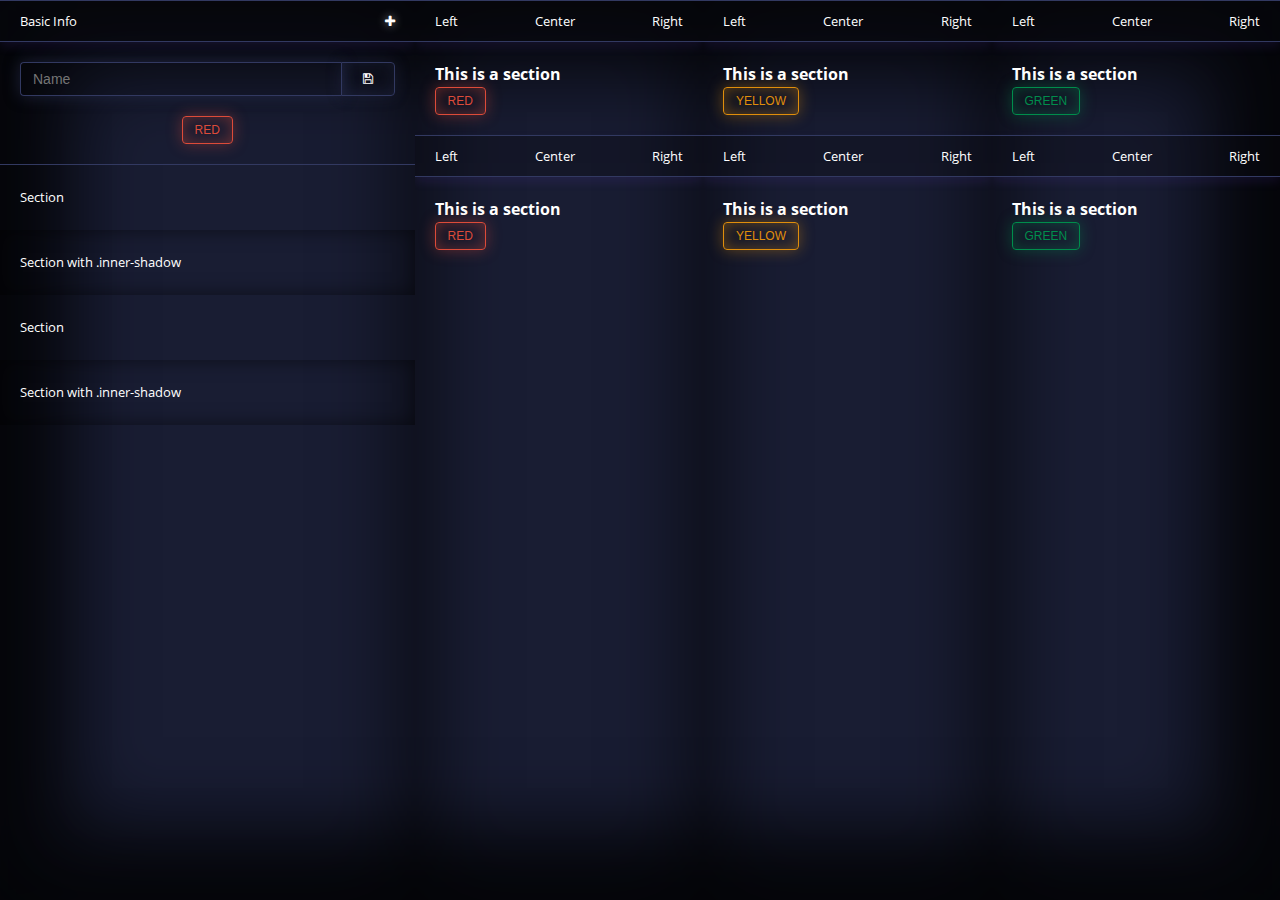
<file: example1.html>
<!DOCTYPE html>
<title>Solid POD UI</title>

<head>
    <meta charset="UTF-8">
    <meta name="viewport" content="width=device-width, initial-scale=1">
    <link rel="shortcut icon" href="images/favicon.ico" type="image/x-icon">
    <link rel="stylesheet" href="css/reset.css">
    <link rel="stylesheet" href="css/framework.css">
    <link rel="stylesheet" href="css/font-awesome.min.css">
</head>

<body>
    <div id="container">
        <div class="col">
            <details open>
                <summary>
                    <div>Basic Info</div>
                    <div></div>
                    <div><i class="fa fa-plus"></i></div>
                </summary>
                <section>
                    <div class="form-grid">
                        <div>
                            <input class="form-control" placeholder="Name" />
                        </div>
                        <div>
                            <button class="btn btn-dark"><i class="fa fa-save"></i></button>
                        </div>
                    </div>
                    <div class="spacer"> </div>
                    <button class="btn btn-red btn-align-center">RED</button>
                </section>
            </details>
            <section>Section</section>
            <section class="inner-shadow">Section with .inner-shadow</section>
            <section>Section</section>
            <section class="inner-shadow">Section with .inner-shadow</section>
        </div>
        <div class="col">
            <header>
                <div>Left</div>
                <div>Center</div>
                <div>Right</div>
            </header>
            <section>
                <h1>This is a section</h1>
                <button class="btn btn-red">RED</button>
            </section>
            <header>
                <div>Left</div>
                <div>Center</div>
                <div>Right</div>
            </header>
            <section>
                <h1>This is a section</h1>
                <button class="btn btn-red">RED</button>
            </section>
        </div>
        <div class="col">
            <header>
                <div>Left</div>
                <div>Center</div>
                <div>Right</div>
            </header>
            <section>
                <h1>This is a section</h1>
                <button class="btn btn-yellow">YELLOW</button>
            </section>
            <header>
                <div>Left</div>
                <div>Center</div>
                <div>Right</div>
            </header>
            <section>
                <h1>This is a section</h1>
                <button class="btn btn-yellow">YELLOW</button>
            </section>
        </div>
        <div class="col">
            <header>
                <div>Left</div>
                <div>Center</div>
                <div>Right</div>
            </header>
            <section>
                <h1>This is a section</h1>
                <button class="btn btn-green">GREEN</button>
            </section>
            <header>
                <div>Left</div>
                <div>Center</div>
                <div>Right</div>
            </header>
            <section>
                <h1>This is a section</h1>
                <button class="btn btn-green">GREEN</button>
            </section>
        </div>
    </div>
</body>
</file>
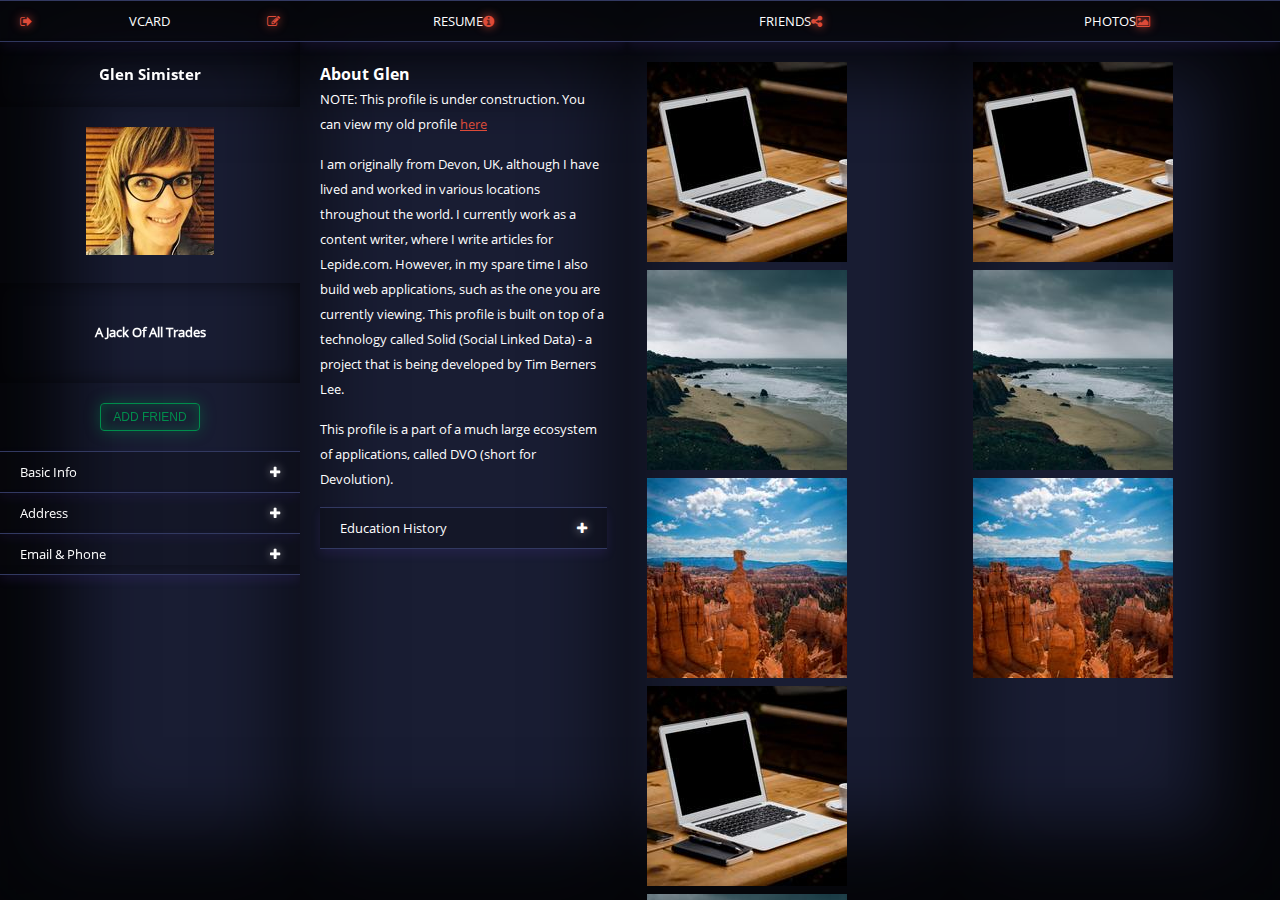
<file: profile.html>
<!DOCTYPE html>
<title>Solid POD UI</title>

<head>
    <meta charset="UTF-8">
    <meta name="viewport" content="width=device-width, initial-scale=1">
    <link rel="shortcut icon" href="images/favicon.ico" type="image/x-icon">
    <link rel="stylesheet" href="css/reset.css">
    <link rel="stylesheet" href="css/framework.css">
    <link rel="stylesheet" href="css/font-awesome.min.css">
    <link rel="stylesheet" href="css/animate.min.css" />
    <script src="js/jquery.js"></script>
    <script>
        $(document).ready(function() {
            //$('.col:first-child figure').load(`html/partials/in.html`);
            $('.flip-card-front').load(`html/partials/out.html`);
            $('.flip-card-back').load(`html/partials/in.html`);
        });
        $(document).on('click', '.fa-edit', function() {
            //$('.col:first-child figure').css("display", "none");
            $('.col:first-child figure').removeClass('imageRotateHorizontal');
            //$('.col:first-child figure').addClass('imageRotateHorizontal');

            const page = this.dataset.page;
            if (page === 'in') {
                $('.flip-card-inner').addClass("rotate");
                //$('.col:first-child figure').load(`html/partials/in.html`);
                $(this).attr("data-page", "out");
            } else if (page === 'out') {
                $('.flip-card-inner').removeClass("rotate");
                //$('.col:first-child figure').load(`html/partials/out.html`)
                $(this).attr("data-page", "in");
            }
        });

    </script>
    <style>
        .flip-card {
            background-color: transparent;
            min-width: 300px;
            /*height: 500px;*/
            perspective: 1000px;
        }
        
        .rotate {
            transform: rotateY(180deg);
        }
        
        .flip-card-inner {
            /*position: relative;
            width: 100%;
            height: 100%;*/
            text-align: center;
            transition: transform 0.6s;
            transform-style: preserve-3d;
            box-shadow: 0 4px 8px 0 rgba(0, 0, 0, 0.2);
        }
        
        table {
            text-align: left;
        }
        
        table td {
            padding-right: 10px;
        }
        
        table td:first-child {
            color: #dd4b39;
        }
        
        .flip-card-front,
        .flip-card-back {
            /*position: absolute;
            width: 100%;
            height: 100%;*/
            -webkit-backface-visibility: hidden;
            backface-visibility: hidden;
        }
        
        .flip-card-front {
            background: transparent;
            position: absolute;
            width: 100%;
            height: 900px;
        }
        
        .flip-card-back {
            background: transparent;
            transform: rotateY(180deg);
        }

    </style>
</head>

<body>
    <div id="container">
        <div class="col">
            <header>
                <div><i class="fa fa-sign-out"></i></div>
                <div>VCARD</div>
                <div><i data-page="in" class="fa fa-edit"></i></div>
            </header>

            <div class="flip-card">
                <div class="flip-card-inner">
                    <div class="flip-card-front">
                    </div>
                    <div class="flip-card-back">
                    </div>
                </div>
            </div>
            <!--<figure></figure>-->
        </div>
        <div class="col">
            <header>
                <div></div>
                <div>RESUME<i class="fa fa-info-circle"></i></div>
                <div></div>
            </header>
            <section>
                <h1>About Glen</h1>
                <p>NOTE: This profile is under construction. You can view my old profile <a href="https://dvo.github.io/profile/profile.html?webId=devolution.inrupt.net" target="_blank">here</a></p>
                <p>
                    I am originally from Devon, UK, although I have lived and worked in various locations throughout the world. I currently work as a content writer, where I write articles for Lepide.com. However, in my spare time I also build web applications, such as the one you are currently viewing. This profile is built on top of a technology called Solid (Social Linked Data) - a project that is being developed by Tim Berners Lee.</p>
                <p>This profile is a part of a much large ecosystem of applications, called DVO (short for Devolution).</p>

                <details>
                    <summary>
                        <div>Education History</div>
                        <div></div>
                        <div><i class="fa fa-plus"></i></div>
                    </summary>
                    <section>
                        <p>Open University, Home Study, May 2007 – August&nbsp;2007</p>
                        <ul>
                            <li>The design, development and management of web applications – <em>Pass</em></li>
                            <li>Client-side application development – <em>Pass</em></li>
                            <li>Databases within web applications – <em>Pass</em></li>
                        </ul>
                        <p>Thames Valley University, Ealing, London, September 03 – May 06</p>
                        <p>Music Technology ( HND ) 2:2
                            <br> Core modules within this course:</p>
                        <ul>
                            <li>Digital Imaging – Photograph restoration / CD cover design / etc</li>
                            <li>Sound – Audio Capturing / Editing / Understanding of Sound design</li>
                            <li>Video – Filming / Editing of Music video</li>
                            <li>Internet Technologies – The design and implementation of web-sites</li>
                            <li>Contemporary Music Technology – Midi and Synthesis</li>
                            <li>Sound Studio Practice – Recording / Mixing and mastering techniques</li>
                            <li>Digital Recording Technology – Introduction to digital recording theory</li>
                            <li>Contemporary Music Technology – Midi and Sampling</li>
                            <li>Digital Broadcast media – Theory of digital broadcast techniques</li>
                            <li>Audio post-production – Foley, sound design, ADR for film and TV</li>
                        </ul>
                        <p>Teignmouth Community College (09/91 – 05/95) / Exeter College (09/96 – 06/99)</p>
                        <p>6 x GCSE’S at grades A – C (including Maths and English) Pass
                            <br> 1 x Advanced Level – Physical Education Pass</p>
                    </section>
                </details>
            </section>
        </div>
        <div class="col">
            <header>
                <div></div>
                <div>FRIENDS<i class="fa fa-share-alt"></i></div>
                <div></div>
            </header>
            <section>
                <div class="friends-photos">
                    <img class="photo" src="images/0-200x200.jpg">
                    <img class="photo" src="images/350-200x200.jpg">
                    <img class="photo" src="images/829-200x200.jpg">
                    <img class="photo" src="images/0-200x200.jpg">
                    <img class="photo" src="images/350-200x200.jpg">
                    <img class="photo" src="images/829-200x200.jpg">
                    <img class="photo" src="images/0-200x200.jpg">
                    <img class="photo" src="images/350-200x200.jpg">
                    <img class="photo" src="images/829-200x200.jpg">
                </div>
            </section>
        </div>
        <div class="col">
            <header>
                <div></div>
                <div>PHOTOS<i class="fa fa-photo"></i></div>
                <div></div>
            </header>
            <section>
                <div class="photos">
                    <!--<img class="photo" src="images/user7-128x128.jpg" />-->
                    <img class="photo" src="images/0-200x200.jpg">
                    <img class="photo" src="images/350-200x200.jpg">
                    <img class="photo" src="images/829-200x200.jpg">
                </div>
            </section>
        </div>
    </div>
</body>
</file>
<file: css/framework.css>
@font-face {
    font-family: 'OpenSans-Regular';
    src: URL('../fonts/OpenSans-Regular.ttf') format('truetype');
}
@font-face {
    font-family: 'OpenSans-Bold';
    src: URL('../fonts/OpenSans-Bold.ttf') format('truetype');
}
body {
    overflow: hidden;
    color: #fff;
    font-family: 'OpenSans-Regular', Sans-Serif;
    font-size: 13px;
    padding: 0;
    margin: 0;
    background-color: #191d33;
    line-height: 25px;
}
h1,
h2,
h3 {
    padding: 0;
    margin: 0;
    font-family: 'OpenSans-Bold';
}
h1 {
    font-size: 16px;
}
h2 {
    font-size: 15px;
}
h3 {
    font-size: 14px;
}
.fa {
    text-shadow: 0 0 10px rgb(255, 255, 255, 0.5);
}
a {
    color: #dd4b39;
}
hr {
    height: 20px;
    width: 100%;
    background: none;
    border: none;
    margin: 0;
    padding: 0;
}

/*** This will soon be removed as it is replaced with <hr> ***/

.spacer {
    height: 20px;
    width: 100%;
}
.center {
    text-align: center;
}
.left {
    text-align: left;
}

/* These can be renamed left and right **/

.align-left {
    text-align: left;
}
.align-right {
    text-align: right;
}
strong,
b {
    font-family: 'OpenSans-Bold';
}
ul {
    padding: 0;
    margin: 0;
}
table {
    text-align: left;
}
table td {
    padding-right: 10px;
}
table td:first-child {
    color: #dd4b39;
}
p {
    margin: 0 0 15px 0;
}
p:last-child {
    margin: 0;
}

/**** font colors ***/

.red {
    color: #dd4b39;
}
.blue {
    color: #7c4dff;
}
.yellow {
    color: #e08e0b;
}
.green {
    color: #008d4c;
}

/******** custom scrollbar ********/

::-webkit-scrollbar {
    width: 10px;
}
::-webkit-scrollbar-track {
    background: rgb(9, 11, 18, 0.3);
    border-left: 1px solid #323961;
    border-right: 1px solid #323961;
    position: relative;
    box-shadow: 0px 5px 10px rgb(124, 77, 255, 0.1);
    padding: 3px;
}
::-webkit-scrollbar-thumb {
    background: #7c4dff;
    -webkit-box-shadow: inset 0 0 6px rgba(0, 0, 0, 0.3);
    -webkit-border-radius: 10px;
    border-radius: 10px;
}
::-webkit-scrollbar-thumb:hover {
    background: #7c4dff;
}
#container {
    -webkit-box-shadow: inset 0px 0px 74px 74px rgba(0, 0, 0, 0.7);
    -moz-box-shadow: inset 0px 0px 74px 74px rgba(0, 0, 0, 0.7);
    box-shadow: inset 0px 0px 74px 74px rgba(0, 0, 0, 0.7);
    height: 100vh;
    display: grid;
    grid-auto-flow: column;
    overflow: hidden;
}
.col {
    -webkit-box-shadow: inset 0px 0px 74px 23px rgba(0, 0, 0, 0.51);
    -moz-box-shadow: inset 0px 0px 74px 23px rgba(0, 0, 0, 0.51);
    box-shadow: inset 0px 0px 74px 23px rgba(0, 0, 0, 0.51);
    overflow-y: scroll;
}
.col:last-child {
    overflow-y: auto;
}
section {
    padding: 20px;
}
.inner-shadow {
    -webkit-box-shadow: inset 0px 0px 19px 0px rgba(0, 0, 0, 0.51);
    -moz-box-shadow: inset 0px 0px 19px 0px rgba(0, 0, 0, 0.51);
    box-shadow: inset 0px 0px 19px 0px rgba(0, 0, 0, 0.51);
}

/* This is only being used for the top nav. Can it be removed? */

.blue-border-bottom {
    border-bottom: 1px solid #323961;
    box-shadow: inset 0px 0px 19px 0px rgba(0, 0, 0, 0.51), 0px 5px 10px rgb(124, 77, 255, 0.1);
}

/***** Main lists ******/

section ul li {
    padding: 8px;
    list-style: none;
    color: #c1c1c1;
}
section ul li::before {
    color: #dd4b39;
    text-shadow: 0 0 15px #dd4b39;
    display: inline-block;
    font-variant: normal;
    text-rendering: auto;
    margin-right: 10px;
    content: "\25B7";
}

/**** heading e.g. 
<div class="heading"><i class="fa fa-dashboard fa-fw"></i> Dashboard<small>Home</small></div>
****/

.heading {
    padding: 20px;
}
.heading {
    font-size: 18px;
    line-height: 30px;
    text-transform: capitalize;
}
small {
    font-size: 14px;
}
small::before {
    color: #dd4b39;
    text-shadow: 0 0 15px #dd4b39;
    display: inline-block;
    font-style: bold;
    font-variant: normal;
    text-rendering: auto;
    margin: 0 10px;
    content: "\25BA";
    font-size: 12px;
}

/******** details: Used for all dropdown menus ******/

details summary {
    display: grid;
    grid-template-columns: auto auto auto;
    text-align: center;
    line-height: 40px;
    grid-gap: 10px;
    padding: 0 20px;
    cursor: pointer;
    background: rgb(9, 11, 18, 0.3);
    box-shadow: 0px 5px 10px rgb(124, 77, 255, 0.1);
    list-style: none;
    border-top: 1px solid #323961;
    border-bottom: 1px solid #323961;
}
details:nth-of-type(even) summary {
    border-top: none;
    border-bottom: none;
}
details:nth-of-type(odd) section {
    border-bottom: 1px solid #323961;
}
details:nth-of-type(even) section {
    border-top: 1px solid #323961;
}
details:last-child summary {
    border-bottom: 1px solid #323961;
}
details:last-child section {
    border-top: none;
}
details > summary::-webkit-details-marker {
    display: none;
}
details summary div:first-child {
    text-align: left;
}
details summary div:last-child {
    text-align: right;
}
details details summary {
    background: transparent;
    box-shadow: none;
    border-top: none;
}
details details summary:focus {
    box-shadow: none;
    border-top: none;
}

/****** header: mostly used at the top of columns. It is similar to details, but doesn't have a dropdown *****/

header {
    display: grid;
    grid-template-columns: auto auto auto;
    text-align: center;
    line-height: 40px;
    grid-gap: 10px;
    padding: 0 20px;
    cursor: pointer;
    background: rgb(9, 11, 18, 0.3);
    border-top: 1px solid #323961;
    border-bottom: 1px solid #323961;
    position: relative;
    box-shadow: 0px 5px 10px rgb(124, 77, 255, 0.1);
}
header .fa {
    color: #dd4b39;
    text-shadow: 0 0 10px #dd4b39;
}
header span {
    margin-right: 10px;
}
section header {
    border-bottom: none;
    border-radius: 5px;
    background: rgba(0, 0, 0, .2);
}
header div:first-child {
    text-align: left;
}
header div:last-child {
    text-align: right;
}

/**** .grid-auto-flow is a general purpose grid ****/

.grid-auto-flow header {
    box-shadow: none;
}
.grid-auto-flow {
    display: grid;
    grid-auto-flow: column;
    text-align: center;
    line-height: 40px;
    cursor: pointer;
}

/***** I'm not sure what this is being used for *****/

.list-icons i {
    margin-right: 10px;
    color: #7549f1;
    text-shadow: 0 0 15px #7c4dff;
}

/******** nav: used on the sidebar *********/

nav div {
    padding: 6px 0px;
    border-bottom: 1px solid #101321;
    cursor: pointer;
}
nav a {
    text-decoration: none;
    color: #fff;
    display: block;
}
a:hover {
    color: #dd4b39;
    text-shadow: 0 0 15px rgb(221, 75, 57, 1);
}
nav .fa {
    margin-right: 10px;
    color: #dd4b39;
    text-shadow: 0 0 15px rgb(221, 75, 57, 0.5);
}
nav div:last-child {
    border: none;
}
.active {
    color: #dd4b39;
    text-shadow: 0 0 15px rgb(221, 75, 57, 1);
}

/**** forms ****/

.form-grid {
    display: grid;
    grid-template-columns: 6fr 1fr;
}
.form-grid input,
.form-grid select {
    width: 100%;
    height: 34px;
    border-top-right-radius: 0;
    border-bottom-right-radius: 0;
    border-right: 0;
    box-sizing: border-box;
}
.form-grid button {
    border-top-left-radius: 0;
    border-bottom-left-radius: 0;
    width: 100%;
    height: 34px;
    box-sizing: border-box;
}
.form-control {
    box-shadow: 0 0 15px rgb(50, 57, 97, 0.5);
    display: block;
    width: 100%;
    padding: 6px 12px;
    font-size: 14px;
    line-height: 1.42857143;
    color: #fff;
    background: transparent;
    background-image: none;
    border: 1px solid #323961;
    border-radius: 4px;
    box-sizing: border-box;
}
input,
textarea,
select,
button,
details summary {
    -webkit-transition: all 0.30s ease-in-out;
    -moz-transition: all 0.30s ease-in-out;
    -ms-transition: all 0.30s ease-in-out;
    -o-transition: all 0.30s ease-in-out;
    outline: none;
}
input:focus,
textarea:focus,
select:focus {
    border: 1px solid #7c4dff;
    box-shadow: 0 0 15px rgb(124, 77, 255, 0.4), 0 0 15px rgb(124, 77, 255, 0.4) inset;
}
summary:focus {
    border-top: 1px solid #7c4dff;
    border-bottom: 1px solid #7c4dff;
    box-shadow: 0 0 15px rgb(124, 77, 255, 0.4), 0 0 15px rgb(124, 77, 255, 0.4) inset;
}
select option {
    color: #7c4dff;
}
input[type="checkbox"] {
    vertical-align: middle;
    margin: 0;
    box-shadow: 0 0 15px #495075;
}

/*
select option:hover, select option:checked {
    box-shadow: 0 0 10px 100px #1882A8 inset;
    filter: hue-rotate(90deg);
}
select:focus > option:checked { 
    background: #000 !important;
}*/


/****************** BUTTONS ********************/

.btn,
.btn-small {
    display: inline-block;
    margin-bottom: 0;
    font-size: 12px;
    font-weight: 400;
    text-align: center;
    white-space: nowrap;
    vertical-align: middle;
    -ms-touch-action: manipulation;
    touch-action: manipulation;
    cursor: pointer;
    -webkit-user-select: none;
    -moz-user-select: none;
    -ms-user-select: none;
    user-select: none;
    background-image: none;
    border: 1px solid transparent;
    border-radius: 4px;
    box-sizing: border-box;
}
.btn {
    padding: 6px 12px;
}
.btn-small {
    padding: 4px 8px;
}
.btn-red {
    border: 1px solid #dd4b39;
    box-shadow: 0 0 15px rgb(221, 75, 57, 0.4), 0 0 15px rgb(221, 75, 57, 0.4) inset;
    color: #dd4b39;
    background: transparent;
}
.btn-red:hover {
    box-shadow: 0 0 10px rgb(221, 75, 57, 1), 0 0 10px rgb(221, 75, 57, 0.2) inset;
}
.btn-blue {
    border: 1px solid #7c4dff;
    background: transparent;
    box-shadow: 0 0 15px rgb(124, 77, 255, 0.4), 0 0 15px rgb(124, 77, 255, 0.4) inset;
    color: #7c4dff;
}
.btn-blue:hover {
    box-shadow: 0 0 10px rgb(124, 77, 255, 1), 0 0 10px rgb(124, 77, 255, 0.2) inset;
}
.btn-yellow {
    box-shadow: 0 0 15px rgb(224, 142, 11, 0.4), 0 0 15px rgb(224, 142, 11, 0.4) inset;
    border: 1px solid #e08e0b;
    background: transparent;
    color: #e08e0b;
}
.btn-yellow:hover {
    box-shadow: 0 0 10px rgb(224, 142, 11, 1), 0 0 10px rgb(224, 142, 11, 0.2) inset;
}
.btn-green {
    background-color: transparent;
    border: 1px solid #008d4c;
    box-shadow: 0 0 15px rgb(0, 141, 76, 0.4), 0 0 15px rgb(0, 141, 76, 0.4) inset;
    color: #008d4c;
}
.btn-green:hover {
    box-shadow: 0 0 10px rgb(0, 141, 76, 1), 0 0 10px rgb(0, 141, 76, 0.2) inset;
}
.btn-dark {
    background: transparent;
    border: 1px solid #323961;
    box-shadow: 0 0 15px rgb(50, 57, 97, 0.3), 0 0 15px rgb(50, 57, 97, 0.3) inset;
    color: #fff;
}
.btn-align-center {
    margin: auto;
    display: block;
}
.btn span {
    margin-left: 10px;
}
button .fa {
    text-shadow: none;
}
.full-width {
    width: 100%;
}

/************** end framework *****************/


/**** media queries ****/

@media only screen and (max-width: 900px) {
    body {
        overflow-y: scroll;
    }
    #container {
        height: auto;
        display: block;
    }
    .col {
        overflow: auto;
    }
    .grid-responsive {
        display: block;
    }
}
</file>
